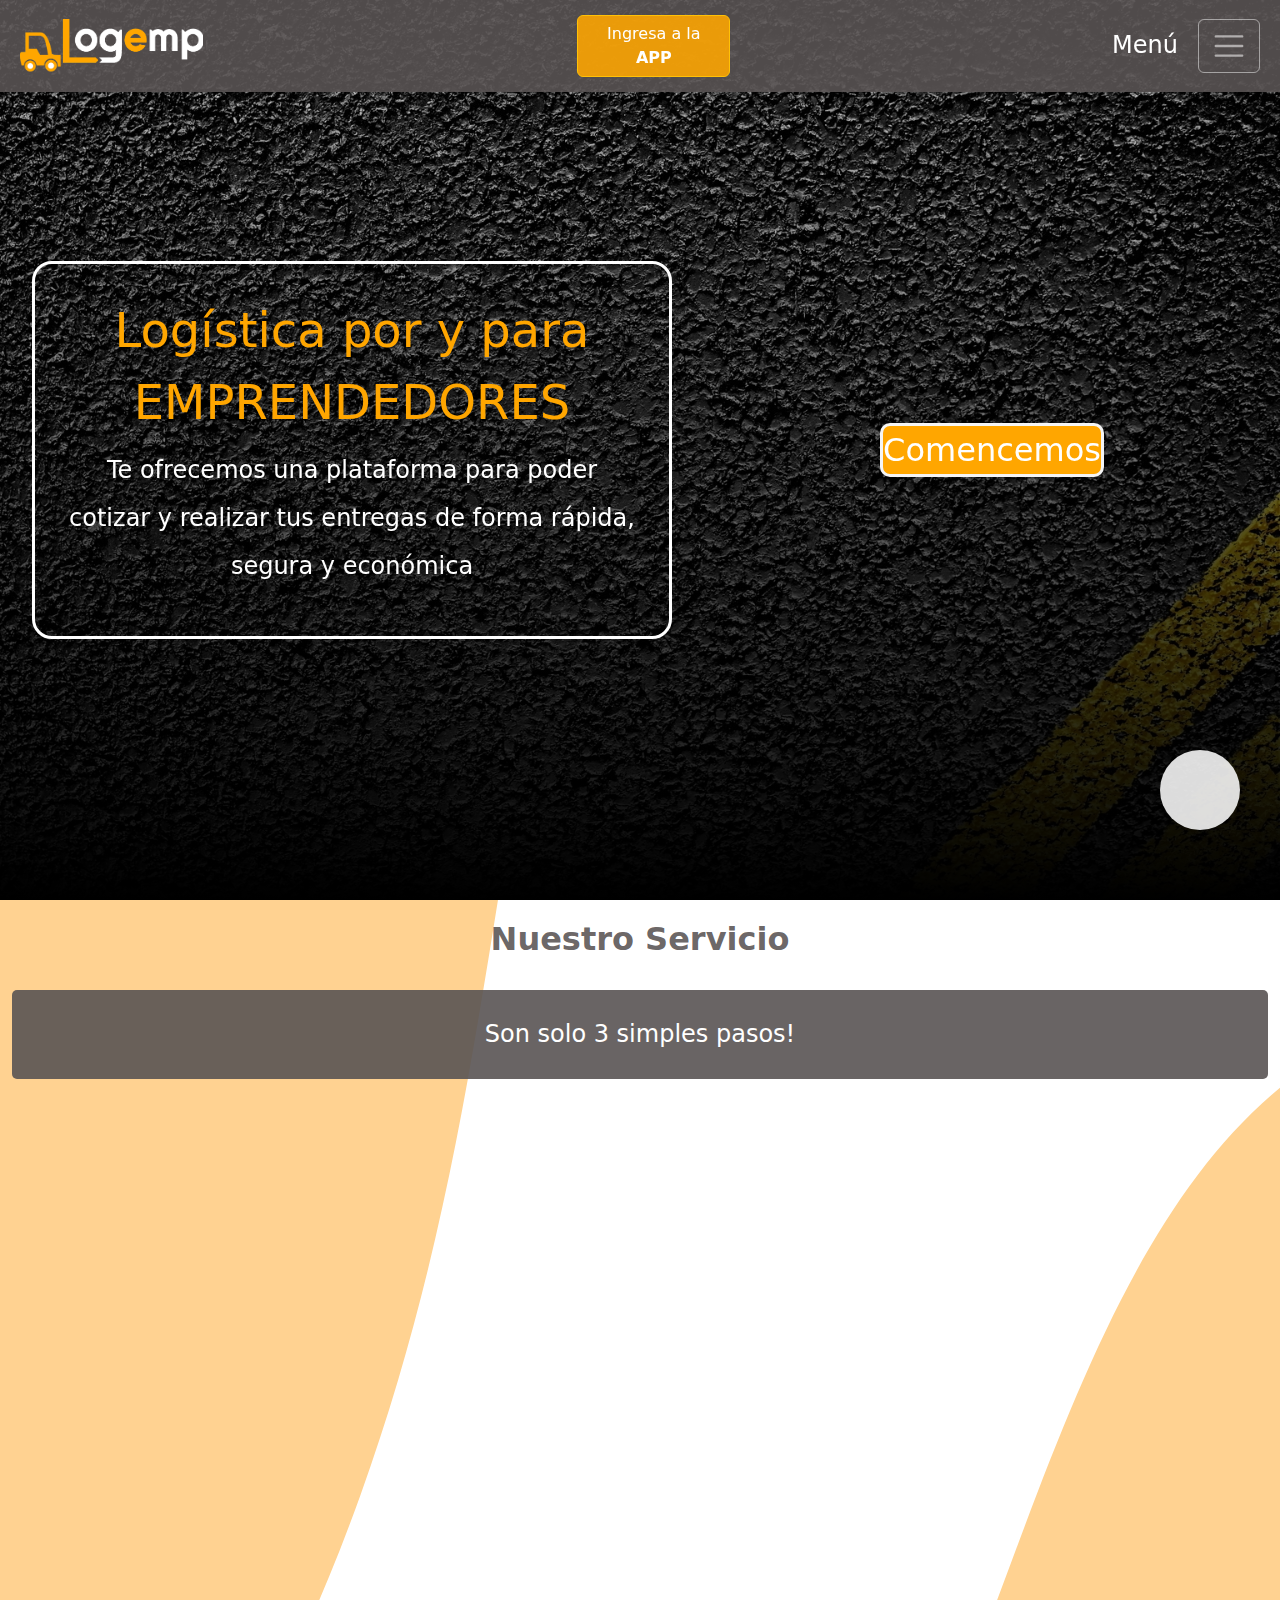
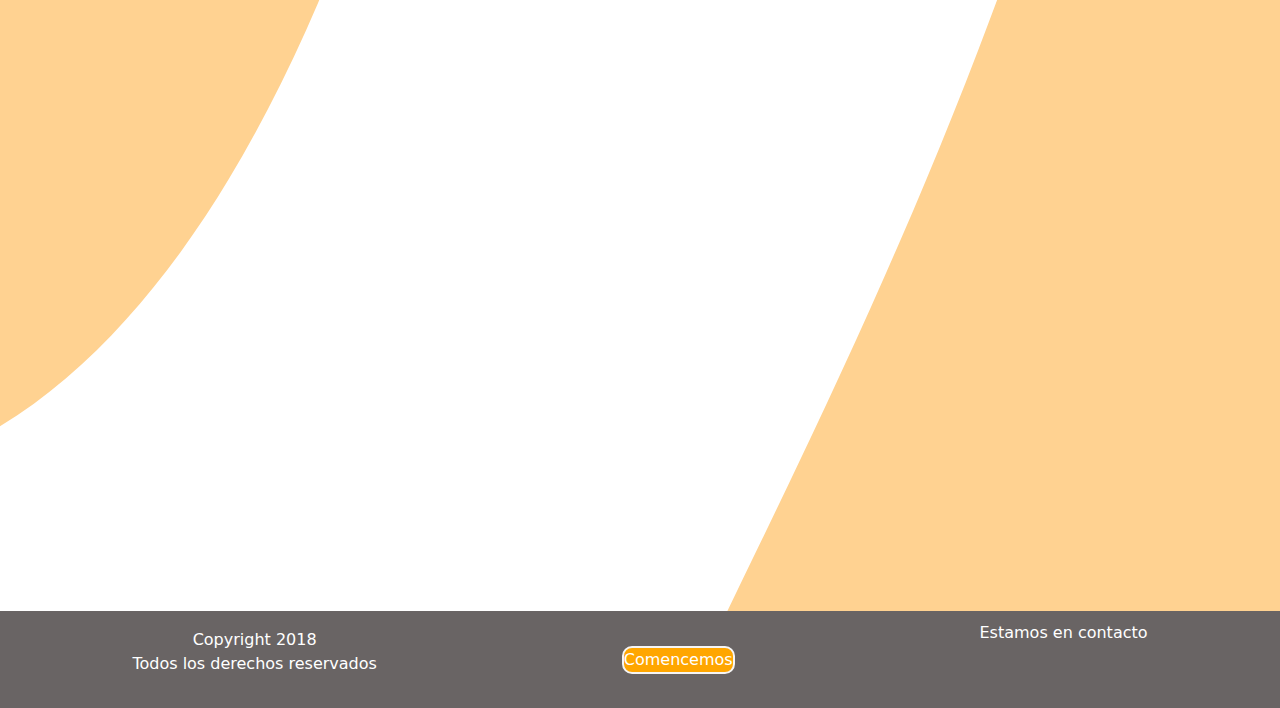
<file: index.html>
<!DOCTYPE html>
<html lang="es">

<head>
  <meta charset="UTF-8">
  <meta http-equiv="X-UA-Compatible" content="IE=edge">
  <meta name="viewport" content="width=device-width, initial-scale=1.0">
  <link rel="shortcut icon" href="./recursos/favicon.ico">
  <link rel="stylesheet" href="https://cdnjs.cloudflare.com/ajax/libs/font-awesome/6.1.1/css/all.min.css"
    integrity="sha512-KfkfwYDsLkIlwQp6LFnl8zNdLGxu9YAA1QvwINks4PhcElQSvqcyVLLD9aMhXd13uQjoXtEKNosOWaZqXgel0g=="
    crossorigin="anonymous" referrerpolicy="no-referrer" />
  <link href="https://unpkg.com/aos@2.3.1/dist/aos.css" rel="stylesheet">
  <link rel="stylesheet" href="./css/bootstrap.css">
  <link rel="stylesheet" href="./css/estilos.css">
  <title>Logemp Inicio</title>
</head>

<body>
  <nav class="navbar navbar-secondary bg-secondary fixed-top">
    <div class=" row col-5 col-sm-4 col-md-3 col-lg-2">
      <a href="./index.html"><img src="./recursos/logonaranja.png" class="img-fluid" data-aos="zoom-in" data-aos-duration="3000" alt="Logo"></a>
    </div>
    <a href="https://app.logemp.com/"><button tipe="button" class="btn btn-warning nav__btn">Ingresa a la
        <strong>APP</strong>
      </button></a>
    <div>
      <span class="nav__textobtn">Menú</span>
      <button class="navbar-toggler" type="button" data-bs-toggle="offcanvas" data-bs-target="#offcanvasDarkNavbar"
        aria-controls="offcanvasDarkNavbar">
        <span class="navbar-toggler-icon "></span>
      </button>
      <div class="offcanvas offcanvas-end text-bg-secondary" tabindex="-1" id="offcanvasDarkNavbar"
        aria-labelledby="offcanvasDarkNavbarLabel">
        <div class="offcanvas-header">
          <h3 class="offcanvas-title" id="offcanvasSecondaryNavbarLabel">Menú</h3>
          <button type="button" class="btn-close btn-close-black" data-bs-dismiss="offcanvas"
            aria-label="Close"></button>
        </div>
        <div class="offcanvas-body">
          <ul class="navbar-nav justify-content-end flex-grow-1 pe-3">
            <li class="nav-item">
              <a class="nav-link active" aria-current="page" href="./index.html">Home</a>
            </li>
            <li class="nav-item">
              <a class="nav-link active" aria-current="page" href="./paginas/quienes_somos.html">Quienes Somos</a>
            </li>
            <li class="nav-item">
              <a class="nav-link active" aria-current="page" href="./paginas/como_funciona.html">Como Funciona</a>
            </li>
            <li class="nav-item">
              <a class="nav-link active" aria-current="page" href="./paginas/preguntas_frecuentes.html">Preguntas
                Frecuentes</a>
            </li>
            <li class="nav-item">
              <a class="nav-link active" aria-current="page" href="./paginas/contacto.html">Contacto</a>
            </li>
          </ul>
        </div>
      </div>
    </div>
    </div>
  </nav>

  <section class="pagina1">
    <div class="pagina1__right" data-aos="zoom-in-right" data-aos-duration="1000">
      <h1 class="pagina1__h1" data-aos="fade-down" data-aos-delay="1000" data-aos-duration="1000" >Logística por y para <span> EMPRENDEDORES</span></h1>
      <p class="pagina1__p " data-aos="zoom-in-up" data-aos-delay="2000">Te ofrecemos una plataforma para poder cotizar y realizar tus entregas de forma rápida,
        segura y económica</p>
    </div>
    <div class="pagina1__btn"><a href="Paginas/contacto.html"><button class="actbtn" data-aos="fade-left" data-aos-delay="2500" data-aos-duration="1500" >Comencemos</button></a></div>
  </section>

  <article class="container-fluid nuestroServicio">
    <h2 class="h2 text-center">Nuestro Servicio</h2>
    <br>
    <h4 class="h4 nuestroServicio__h4">Son solo 3 simples pasos!</h4>

    <div class="row justify-content-around ">

      <div data-aos="flip-up" data-aos-duration="1500" class="card card bg-secondary" style="width: 25rem;">
        <img src="recursos/registro.jpg" class="card-img-top img-thumbnail" alt="paso uno">
        <div class="card-body">
          <h5 class="card-title">Te Registrás</h5>
          <p class="card-text">Con tus datos de das de <span>alta como cliente</span> en nuestra plataforma, la cual te
            dará la posibilidad de <span>cargar y hacer un seguimiento</span> de cada una de tus entregas.</p>
          <a href="#" class="btn btn-primary">Solicitar Usuario</a>
        </div>
      </div>
      <div data-aos="flip-up" data-aos-duration="2000" class="card card bg-secondary" style="width: 25rem;">
        <img src="recursos/carga.jpg" class="card-img-top img-thumbnail" alt="paso dos">
        <div class="card-body">
          <h5 class="card-title">Cargás las entregas</h5>
          <p class="card-text">Solo necesitamos los <span>datos de contacto de tu cliente y las características de la
              carga.</span><br>El cotizador online te permitirá <span>cotizar y cobrar los envíos.</span></p>
          <a href="#" class="btn btn-primary">Ver tutorial</a>
        </div>
      </div>
      <div data-aos="flip-up" data-aos-duration="2500" class="card card bg-secondary " style="width: 25rem;">
        <img src="recursos/descanso.jpg" class="card-img-top img-thumbnail" alt="paso tres">
        <div class="card-body">
          <h5 h5 class="card-title">Te olvidás</h5>
          <p class="card-text">Con el pedido cargado, <span>nosotros nos comunicamos con el cliente</span> y coordinamos
            el retiro y la <entrega class="br"> La plataforma te permite visualizar el estado de cada entrega en
              <span>tiempo real.</span></entrega>
          </p>
          <a href="#" class="btn btn-primary">Ver tutorial</a>
        </div>
      </div>
    </div>
    </div>
  </article>

  <footer class="footer">
    <p class="footer__textos">Copyright 2018 <br> Todos los derechos reservados</p>
    <a class="footer__btn" href="Paginas/contacto.html"><button>Comencemos</button></a>
    <div>
      <p class="footer__textos">Estamos en contacto</p>
      <a class="logos" href="https://www.instagram.com/logemp2.0/"><i class="fa-brands fa-instagram"></i></a>
      <a class="logos" href="https://api.whatsapp.com/send?phone=+5491166173189"><i
          class="fa-brands fa-whatsapp"></i></a>
    </div>
  </footer>

  <span class="logoWTPflotante "><i class="fa-brands fa-whatsapp"></i></span>

  <script src="js/bootstrap.js"></script>

  <script src="https://unpkg.com/aos@2.3.1/dist/aos.js"></script>
  <script>
    AOS.init();
  </script>

</body>

</html>
</file>
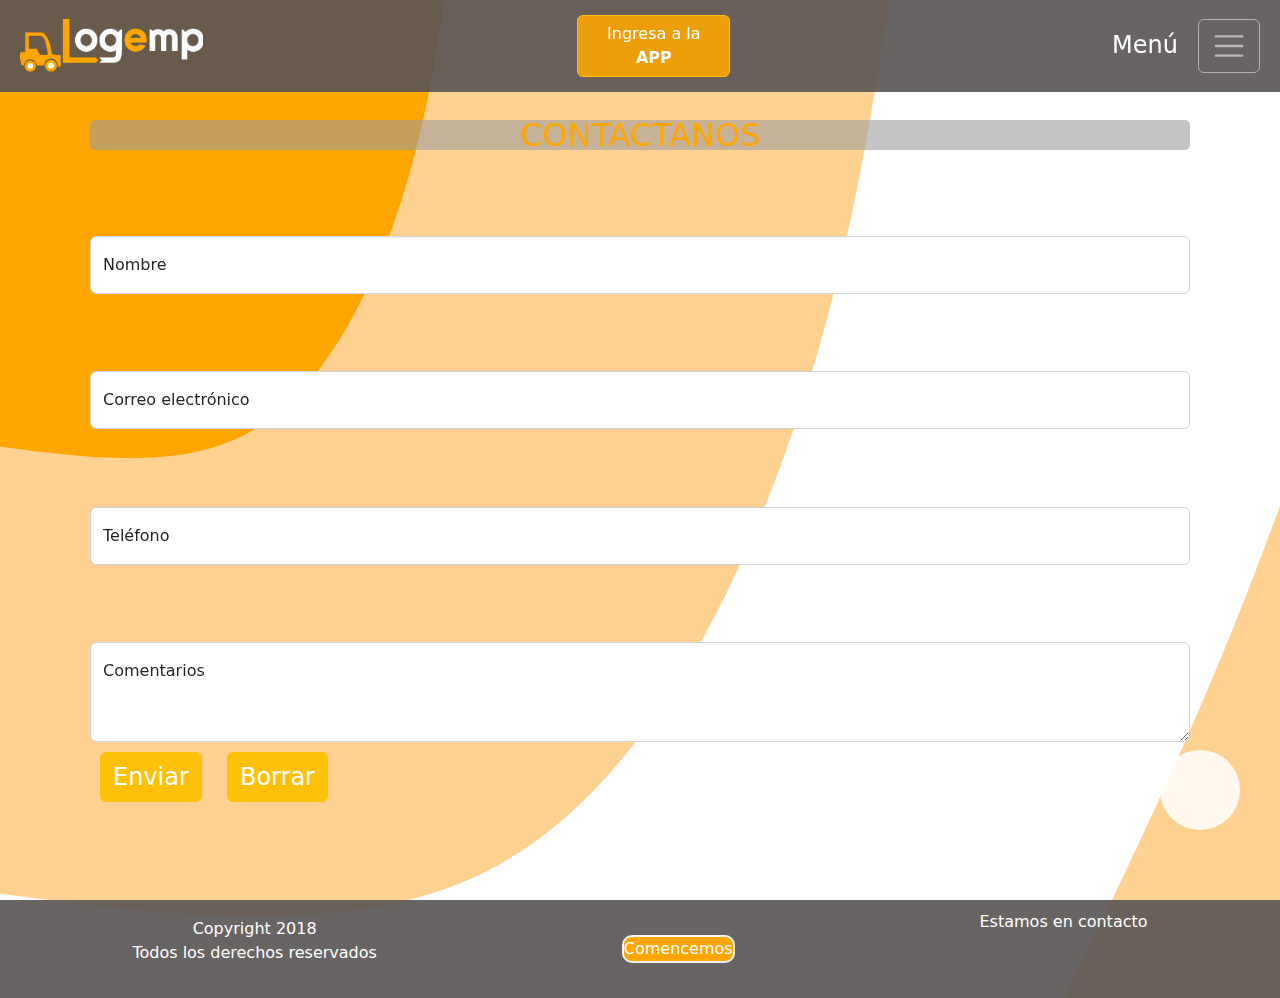
<file: paginas/contacto.html>
<!DOCTYPE html>
<html lang="es">

<head>
    <meta charset="UTF-8">
    <meta http-equiv="X-UA-Compatible" content="IE=edge">
    <meta name="viewport" content="width=device-width, initial-scale=1.0">
    <link rel="shortcut icon" href="../recursos/favicon.ico">
    <link rel="stylesheet" href="https://cdnjs.cloudflare.com/ajax/libs/font-awesome/6.1.1/css/all.min.css"
        integrity="sha512-KfkfwYDsLkIlwQp6LFnl8zNdLGxu9YAA1QvwINks4PhcElQSvqcyVLLD9aMhXd13uQjoXtEKNosOWaZqXgel0g=="
        crossorigin="anonymous" referrerpolicy="no-referrer" />
    <link href="https://unpkg.com/aos@2.3.1/dist/aos.css" rel="stylesheet">
    <link rel="stylesheet" href="../css/bootstrap.css">
    <link rel="stylesheet" href="../css/estilos.css">
    <title>Contacto</title>
</head>

<body>
    <nav class="navbar navbar-secondary bg-secondary fixed-top">
        <div class=" row col-5 col-sm-4 col-md-3 col-lg-2">
            <a href="../index.html"><img src="../recursos/logonaranja.png" class="img-fluid" data-aos="zoom-in"
                data-aos-duration="3000" lt="Logo"></a>
        </div>
        <a href="https://app.logemp.com/"><button tipe="button" class="btn btn-warning nav__btn">Ingresa a la
                <strong>APP</strong>
            </button></a>
        <div>
            <span class="nav__textobtn">Menú</span>
            <button class="navbar-toggler" type="button" data-bs-toggle="offcanvas"
                data-bs-target="#offcanvasDarkNavbar" aria-controls="offcanvasDarkNavbar">
                <span class="navbar-toggler-icon "></span>
            </button>
            <div class="offcanvas offcanvas-end text-bg-secondary" tabindex="-1" id="offcanvasDarkNavbar"
                aria-labelledby="offcanvasDarkNavbarLabel">
                <div class="offcanvas-header">
                    <h3 class="offcanvas-title" id="offcanvasSecondaryNavbarLabel">Menú</h3>
                    <button type="button" class="btn-close btn-close-black" data-bs-dismiss="offcanvas"
                        aria-label="Close"></button>
                </div>
                <div class="offcanvas-body">
                    <ul class="navbar-nav justify-content-end flex-grow-1 pe-3">
                        <li class="nav-item">
                            <a class="nav-link active" aria-current="page" href="../index.html">Home</a>
                        </li>
                        <li class="nav-item">
                            <a class="nav-link active" aria-current="page" href="../paginas/quienes_somos.html">Quienes
                                Somos</a>
                        </li>
                        <li class="nav-item">
                            <a class="nav-link active" aria-current="page" href="../paginas/como_funciona.html">Como
                                Funciona</a>
                        </li>
                        <li class="nav-item">
                            <a class="nav-link active" aria-current="page"
                                href="../paginas/preguntas_frecuentes.html">Preguntas
                                Frecuentes</a>
                        </li>
                        <li class="nav-item">
                            <a class="nav-link active" aria-current="page" href="../paginas/contacto.html">Contacto</a>
                        </li>
                    </ul>
                </div>
            </div>
        </div>
        </div>
    </nav>

    <div class="contacto">

        <div class="container contacto__formularioContacto">

            <h2 data-aos="fade-down" class="contacto__formularioContacto__titulo">CONTACTANOS</h2>

            <div data-aos="fade-up" data-aos-delay="200" data-aos-duration="600" class="form-floating">
                <input type="text" class="form-control" id="floatingInput" placeholder="Nombre">
                <label for="floatingInput">Nombre</label>
            </div>
            <div data-aos="fade-down" data-aos-delay="800" data-aos-duration="600" class="form-floating">
                <input type="email" class="form-control" id="floatingInput" placeholder="name@example.com">
                <label for="floatingInput">Correo electrónico</label>
            </div>
            <div data-aos="fade-up" data-aos-delay="1400" data-aos-duration="600" class="form-floating">
                <input type="tel" class="form-control" id="floatingInput" placeholder="1131133333">
                <label for="floatingInput">Teléfono</label>
            </div>
            <div data-aos="fade-down" data-aos-delay="2000" data-aos-duration="600" class="form-floating">
                <textarea class="form-control" placeholder="Leave a comment here" id="floatingTextarea2"
                    style="height: 100px"></textarea>
                <label for="floatingTextarea2">Comentarios</label>
                <div>
                    <button data-aos="fade-up" data-aos-delay="2600" data-aos-duration="600" type="submit" class="btn btn-warning contacto__formularioContacto__btn">Enviar</button>
                    <button data-aos="fade-down" data-aos-delay="3000" data-aos-duration="600"type="reset" class="btn btn-warning contacto__formularioContacto__btn">Borrar</button>
                </div>
            </div>



        </div>

        <span class="logoWTPflotante" data-aos="fade-left" data-aos-delay="2500" data-aos-duration="1500"><i class="fa-brands fa-whatsapp"></i></span>

        <footer class="footer">
            <p class="footer__textos">Copyright 2018 <br> Todos los derechos reservados</p>
            <a class="footer__btn" href="Paginas/contacto.html"><button>Comencemos</button></a>
            <div>
                <p class="footer__textos">Estamos en contacto</p>
                <a class="logos" href="https://www.instagram.com/logemp2.0/"><i class="fa-brands fa-instagram"></i></a>
                <a class="logos" href="https://api.whatsapp.com/send?phone=+5491166173189"><i
                        class="fa-brands fa-whatsapp"></i></a>
            </div>
        </footer>

        <script src="../js/bootstrap.js"></script>

        <script src="https://unpkg.com/aos@2.3.1/dist/aos.js"></script>
        <script>
            AOS.init();
        </script>

</body>

</html>
</file>
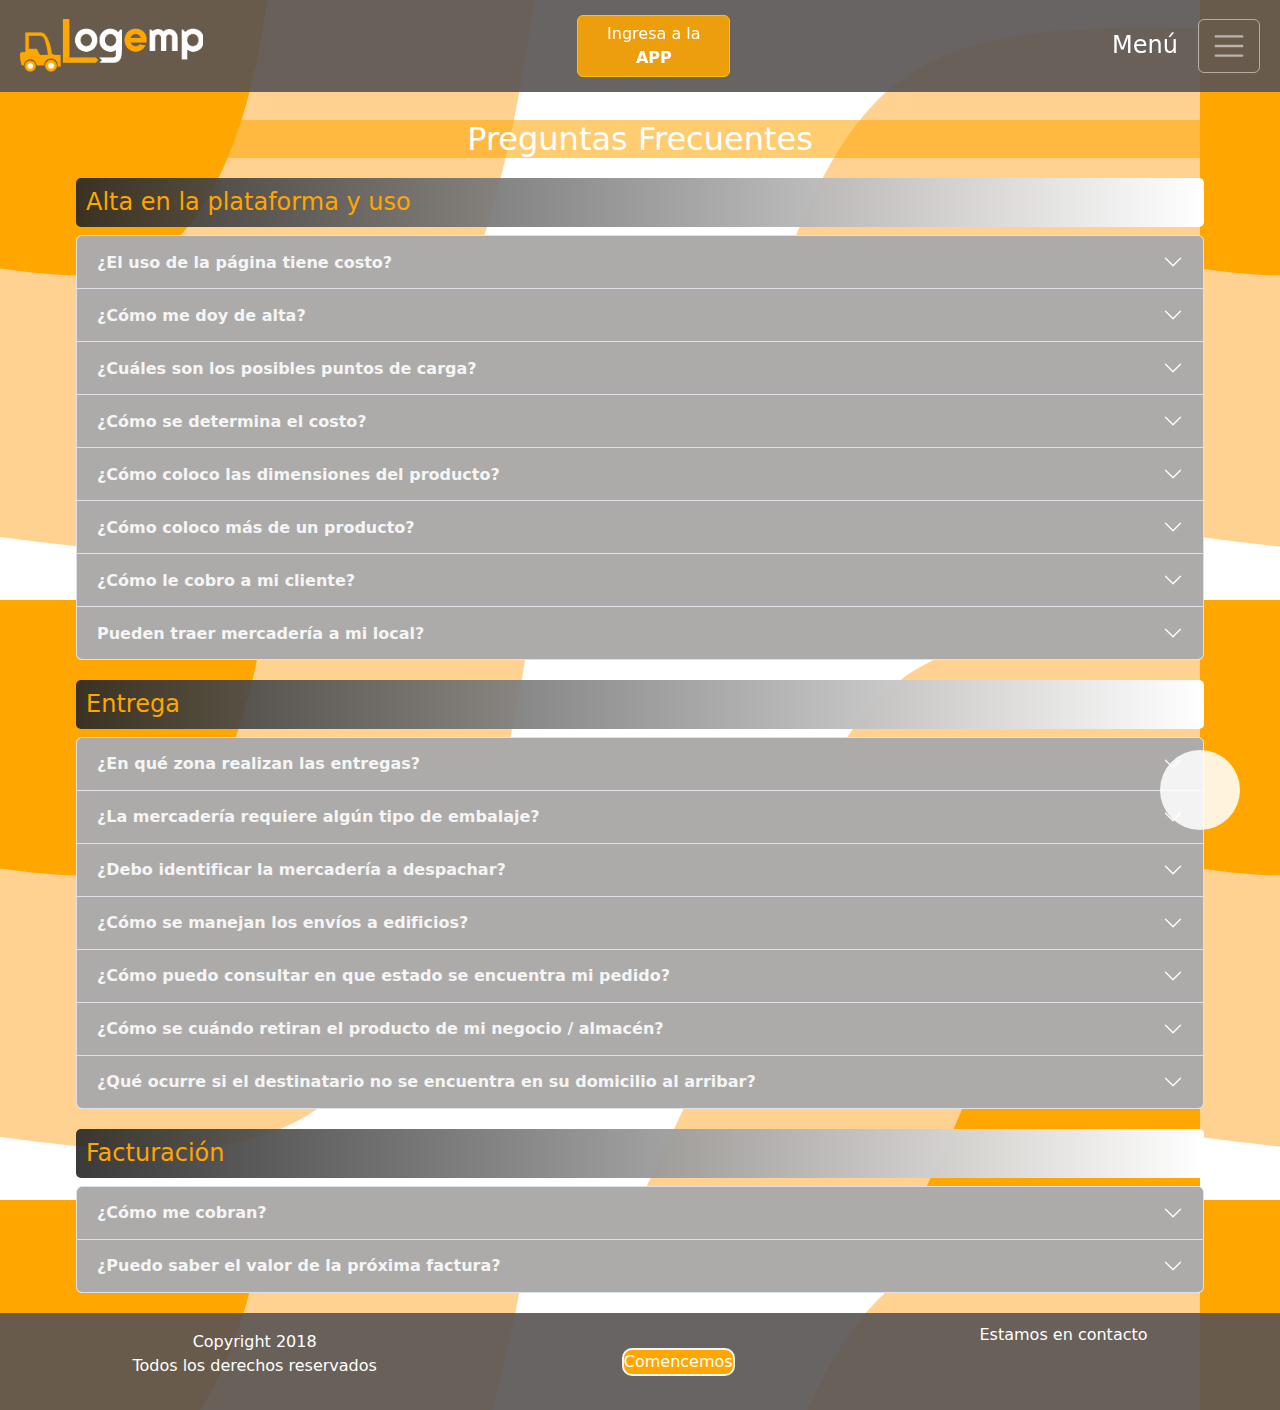
<file: paginas/preguntas_frecuentes.html>
<!DOCTYPE html>
<html lang="es">

<head>
    <meta charset="UTF-8">
    <meta http-equiv="X-UA-Compatible" content="IE=edge">
    <meta name="viewport" content="width=device-width, initial-scale=1.0">
    <link rel="shortcut icon" href="../Recursos/favicon.ico">
    <link rel="stylesheet" href="https://cdnjs.cloudflare.com/ajax/libs/font-awesome/6.1.1/css/all.min.css"
        integrity="sha512-KfkfwYDsLkIlwQp6LFnl8zNdLGxu9YAA1QvwINks4PhcElQSvqcyVLLD9aMhXd13uQjoXtEKNosOWaZqXgel0g=="
        crossorigin="anonymous" referrerpolicy="no-referrer" />
        <link href="https://unpkg.com/aos@2.3.1/dist/aos.css" rel="stylesheet">
    <link rel="stylesheet" href="../css/bootstrap.css">
    <link rel="stylesheet" href="../css/estilos.css">
    <title>Preguntas Frecuentes</title>
</head>

<body class="preguntasFrecuentes__body">
    <nav class="navbar navbar-secondary bg-secondary fixed-top">
        <div class=" row col-5 col-sm-4 col-md-3 col-lg-2">
            <a href="../index.html"><img src="../recursos/logonaranja.png" class="img-fluid" data-aos="zoom-in"
                data-aos-duration="3000"alt="Logo"></a>
        </div>
        <a href="https://app.logemp.com/"><button tipe="button" class="btn btn-warning nav__btn">Ingresa a la
                <strong>APP</strong>
            </button></a>
        <div>
            <span class="nav__textobtn">Menú</span>
            <button class="navbar-toggler" type="button" data-bs-toggle="offcanvas"
                data-bs-target="#offcanvasDarkNavbar" aria-controls="offcanvasDarkNavbar">
                <span class="navbar-toggler-icon "></span>
            </button>
            <div class="offcanvas offcanvas-end text-bg-secondary" tabindex="-1" id="offcanvasDarkNavbar"
                aria-labelledby="offcanvasDarkNavbarLabel">
                <div class="offcanvas-header">
                    <h3 class="offcanvas-title" id="offcanvasSecondaryNavbarLabel">Menú</h3>
                    <button type="button" class="btn-close btn-close-black" data-bs-dismiss="offcanvas"
                        aria-label="Close"></button>
                </div>
                <div class="offcanvas-body">
                    <ul class="navbar-nav justify-content-end flex-grow-1 pe-3">
                        <li class="nav-item">
                            <a class="nav-link active" aria-current="page" href="../index.html">Home</a>
                        </li>
                        <li class="nav-item">
                            <a class="nav-link active" aria-current="page" href="../paginas/quienes_somos.html">Quienes
                                Somos</a>
                        </li>
                        <li class="nav-item">
                            <a class="nav-link active" aria-current="page" href="../paginas/como_funciona.html">Como
                                Funciona</a>
                        </li>
                        <li class="nav-item">
                            <a class="nav-link active" aria-current="page"
                                href="../paginas/preguntas_frecuentes.html">Preguntas
                                Frecuentes</a>
                        </li>
                        <li class="nav-item">
                            <a class="nav-link active" aria-current="page" href="../paginas/contacto.html">Contacto</a>
                        </li>
                    </ul>
                </div>
            </div>
        </div>
        </div>
    </nav>

    <article class="container-fluid preguntasFrecuentes">

        <h2 class="preguntasFrecuentes__titulo">Preguntas Frecuentes</h2>

        <h4>Alta en la plataforma y uso</h4>
        <div class="accordion" id="accordionExample">
            <div class="accordion-item">
                <h2 class="accordion-header" id="headingOne">
                    <button class="accordion-button collapsed" type="button" data-bs-toggle="collapse"
                        data-bs-target="#collapseOne" aria-expanded="true" aria-controls="collapseOne">
                        ¿El uso de la página tiene costo?
                    </button>
                </h2>
                <div id="collapseOne" class="accordion-collapse collapse" aria-labelledby="headingOne"
                    data-bs-parent="#accordionExample">
                    <div class="accordion-body">
                        El uso de la página no tiene costo, lo único que vamos a cobrarte son los envíos que realices, y
                        cuyo
                        costo podés consultar permanentemente en tu perfil.
                    </div>
                </div>
            </div>
            <div class="accordion-item">
                <h2 class="accordion-header" id="headingTwo">
                    <button class="accordion-button collapsed" type="button" data-bs-toggle="collapse"
                        data-bs-target="#collapseTwo" aria-expanded="false" aria-controls="collapseTwo">
                        ¿Cómo me doy de alta?
                    </button>
                </h2>
                <div id="collapseTwo" class="accordion-collapse collapse" aria-labelledby="headingTwo"
                    data-bs-parent="#accordionExample">
                    <div class="accordion-body">
                        Para darte de alta contactanos, te vamos a enviar un formulario para completar el cual
                        envías vía mail y te damos de alta en el día.
                    </div>
                </div>
            </div>
            <div class="accordion-item">
                <h2 class="accordion-header" id="headingThree">
                    <button class="accordion-button collapsed" type="button" data-bs-toggle="collapse"
                        data-bs-target="#collapseThree" aria-expanded="false" aria-controls="collapseThree">
                        ¿Cuáles son los posibles puntos de carga?
                    </button>
                </h2>
                <div id="collapseThree" class="accordion-collapse collapse" aria-labelledby="headingThree"
                    data-bs-parent="#accordionExample">
                    <div class="accordion-body">
                        Los puntos de carga son ilimitados, nos enviás los datos, los cargamos y listo!
                    </div>
                </div>
            </div>
            <div class="accordion-item">
                <h2 class="accordion-header" id="headingFour">
                    <button class="accordion-button collapsed" type="button" data-bs-toggle="collapse"
                        data-bs-target="#collapseFour" aria-expanded="false" aria-controls="collapseFour">
                        ¿Cómo se determina el costo?
                    </button>
                </h2>
                <div id="collapseFour" class="accordion-collapse collapse" aria-labelledby="headingFour"
                    data-bs-parent="#accordionExample">
                    <div class="accordion-body">
                        El costo del envío surge de la combinación de volumen y kilómetros recorridos, a eso pueden
                        sumarse adicionales como la entrega en edificio por escalera.
                    </div>
                </div>
            </div>
            <div class="accordion-item">
                <h2 class="accordion-header" id="headingFive">
                    <button class="accordion-button collapsed" type="button" data-bs-toggle="collapse"
                        data-bs-target="#collapseFive" aria-expanded="false" aria-controls="collapseFive">
                        ¿Cómo coloco las dimensiones del producto?
                    </button>
                </h2>
                <div id="collapseFive" class="accordion-collapse collapse" aria-labelledby="headingFive"
                    data-bs-parent="#accordionExample">
                    <div class="accordion-body">
                        Este es un punto importante ya que las unidades destinadas al retiro se determinan por las
                        dimensiones de la carga y queremos evitar enviar vehículos con capacidad insuficiente, por ello
                        siempre se
                        deben tomar las dimensiones máximas del bulto, si por ejemplo tenés que transportar una silla,
                        la
                        altura estará determinada por el respaldo, si las sillas a trasladar son más de una, por ejemplo
                        seis,
                        y pensás armar bultos de dos sillas cada uno, podés ingresar tres unidades con las dimensiones
                        del bulto
                        conformado por dos sillas.
                    </div>
                </div>
            </div>
            <div class="accordion-item">
                <h2 class="accordion-header" id="headingSix">
                    <button class="accordion-button collapsed" type="button" data-bs-toggle="collapse"
                        data-bs-target="#collapseSix" aria-expanded="false" aria-controls="collapseSix">
                        ¿Cómo coloco más de un producto?
                    </button>
                </h2>
                <div id="collapseSix" class="accordion-collapse collapse" aria-labelledby="headingSix"
                    data-bs-parent="#accordionExample">
                    <div class="accordion-body">
                        El cotizador te permite colocar la cantidad de productos que necesitas y calcula el costo en
                        función del volumen total.
                    </div>
                </div>
            </div>
            <div class="accordion-item">
                <h2 class="accordion-header" id="headingSeven">
                    <button class="accordion-button collapsed" type="button" data-bs-toggle="collapse"
                        data-bs-target="#collapseSeven" aria-expanded="false" aria-controls="collapseSeven">
                        ¿Cómo le cobro a mi cliente?
                    </button>
                </h2>
                <div id="collapseSeven" class="accordion-collapse collapse" aria-labelledby="headingSeven"
                    data-bs-parent="#accordionExample">
                    <div class="accordion-body">
                        Tenés dos posibilidades de cobro: 1. Lo cobrás vos: Lo sumás al costo del producto y lo cobrás
                        en el momento. 2. Lo cobramos nosotros: al dar de alta una entrega nos aclararás que el cobro es
                        a
                        cargo nuestro y listo, cuando nos contactamos con el cliente le generamos el pago en Mercado
                        Pago y
                        cuando el cliente lo cancela, coordinamos la entrega.
                    </div>
                </div>
            </div>
            <div class="accordion-item">
                <h2 class="accordion-header" id="headingEight">
                    <button class="accordion-button collapsed" type="button" data-bs-toggle="collapse"
                        data-bs-target="#collapseEight" aria-expanded="false" aria-controls="collapseEight">
                        Pueden traer mercadería a mi local?
                    </button>
                </h2>
                <div id="collapseEight" class="accordion-collapse collapse" aria-labelledby="headingEight"
                    data-bs-parent="#accordionExample">
                    <div class="accordion-body">
                        Por supuesto, solo tenés que colocar como origen el código postal del lugar de retiro y como
                        destino tu local, además tenés la posibilidad de agregar información adicional para que podamos
                        coordinarlo.
                    </div>
                </div>
            </div>
        </div>

        <h4>Entrega</h4>
        <div class="accordion" id="accordionExample">
            <div class="accordion-item">
                <h2 class="accordion-header" id="headingTen">
                    <button class="accordion-button collapsed" type="button" data-bs-toggle="collapse"
                        data-bs-target="#collapseTen" aria-expanded="true" aria-controls="collapseTen">
                        ¿En qué zona realizan las entregas?
                    </button>
                </h2>
                <div id="collapseTen" class="accordion-collapse collapse" aria-labelledby="headingTen"
                    data-bs-parent="#accordionExample">
                    <div class="accordion-body">
                        Por el momento las entregas solo se realizan en CABA y GBA. Si tenés que enviar mercadería al
                        interior del país podés indicar el código postal del expreso y lo llevamos, es importante
                        aclarar que
                        para estas entregas todos los bultos deben ir correctamente embalados e identificados para
                        facilitar el
                        control del personal de recepción del expreso.
                    </div>
                </div>
            </div>
            <div class="accordion-item">
                <h2 class="accordion-header" id="headingEleven">
                    <button class="accordion-button collapsed" type="button" data-bs-toggle="collapse"
                        data-bs-target="#collapseEleven" aria-expanded="false" aria-controls="collapseEleven">
                        ¿La mercadería requiere algún tipo de embalaje?
                    </button>
                </h2>
                <div id="collapseEleven" class="accordion-collapse collapse" aria-labelledby="headingEleven"
                    data-bs-parent="#accordionExample">
                    <div class="accordion-body">
                        El embalaje depende del tipo de producto, si son objetos duros no requieren embalaje adicional,
                        en cuanto a sillones, sillas u otros productos con tela se deben embalar para evitar su
                        deterioro durante el traslado y entrega.
                    </div>
                </div>
            </div>
            <div class="accordion-item">
                <h2 class="accordion-header" id="headingtwelve">
                    <button class="accordion-button collapsed" type="button" data-bs-toggle="collapse"
                        data-bs-target="#collapsetwelve" aria-expanded="false" aria-controls="collapsetwelve">
                        ¿Debo identificar la mercadería a despachar?
                    </button>
                </h2>
                <div id="collapsetwelve" class="accordion-collapse collapse" aria-labelledby="headingtwelve"
                    data-bs-parent="#accordionExample">
                    <div class="accordion-body">
                        La mercadería debe ir identificada con el número de entrega que te damos y la aclaración de
                        número de bultos / bultos totales
                    </div>
                </div>
            </div>
            <div class="accordion-item">
                <h2 class="accordion-header" id="heading13">
                    <button class="accordion-button collapsed" type="button" data-bs-toggle="collapse"
                        data-bs-target="#collapse13" aria-expanded="false" aria-controls="collapse13">
                        ¿Cómo se manejan los envíos a edificios?
                    </button>
                </h2>
                <div id="collapse13" class="accordion-collapse collapse" aria-labelledby="heading13"
                    data-bs-parent="#accordionExample">
                    <div class="accordion-body">
                        Para los envíos a edificios se envía un acompañante de manera de dejar el producto dentro del
                        domicilio, en caso de que este no quepa en el ascensor, se puede subir hasta tres pisos por
                        escalera con un costo adicional. Cabe aclarar que la responsabilidad de que el producto ingrese
                        en el ascensor es del cliente y si al llegar al domicilio no entra en el ascensor, el producto
                        se dejará en planta baja en el lugar que el cliente disponga.
                    </div>
                </div>
            </div>
            <div class="accordion-item">
                <h2 class="accordion-header" id="heading14">
                    <button class="accordion-button collapsed" type="button" data-bs-toggle="collapse"
                        data-bs-target="#collapse14" aria-expanded="false" aria-controls="collapse14">
                        ¿Cómo puedo consultar en que estado se encuentra mi pedido?
                    </button>
                </h2>
                <div id="collapse14" class="accordion-collapse collapse" aria-labelledby="heading14"
                    data-bs-parent="#accordionExample">
                    <div class="accordion-body">
                        Desde tu perfil podés consultar el estado de tu pedido en todo momento, además tenés filtros
                        para poder
                        ver todos los pedidos que, por ejemplo, están coordinados para retiro.
                    </div>
                </div>
            </div>
            <div class="accordion-item">
                <h2 class="accordion-header" id="heading15">
                    <button class="accordion-button collapsed" type="button" data-bs-toggle="collapse"
                        data-bs-target="#collapse15" aria-expanded="false" aria-controls="collapse15">
                        ¿Cómo se cuándo retiran el producto de mi negocio / almacén?
                    </button>
                </h2>
                <div id="collapse15" class="accordion-collapse collapse" aria-labelledby="heading15"
                    data-bs-parent="#accordionExample">
                    <div class="accordion-body">
                        Ni bien coordinamos la entrega con el cliente te informamos vía mail la fecha de retiro, esta
                        fecha debes confirmarla para que la pongamos en el ruteo del día.
                    </div>
                </div>
            </div>
            <div class="accordion-item">
                <h2 class="accordion-header" id="heading16">
                    <button class="accordion-button collapsed" type="button" data-bs-toggle="collapse"
                        data-bs-target="#collapse16" aria-expanded="false" aria-controls="collapse16">
                        ¿Qué ocurre si el destinatario no se encuentra en su domicilio al arribar?
                    </button>
                </h2>
                <div id="collapse16" class="accordion-collapse collapse" aria-labelledby="heading16"
                    data-bs-parent="#accordionExample">
                    <div class="accordion-body">
                        El mismo día de la entrega se realiza un contacto con el cliente para confirmar que pueda
                        recibirlo, si aún así no se efectiviza la entrega se coordina una segunda fecha, si esta también
                        es fallida, el cliente deberá abonar el flete
                    </div>
                </div>
            </div>
        </div>

        <h4>Facturación</h4>
        <div class="accordion" id="accordionExample">
            <div class="accordion-item">
                <h2 class="accordion-header" id="heading17">
                    <button class="accordion-button collapsed" type="button" data-bs-toggle="collapse"
                        data-bs-target="#collapse17" aria-expanded="true" aria-controls="collapse17">
                        ¿Cómo me cobran?
                    </button>
                </h2>
                <div id="collapse17" class="accordion-collapse collapse" aria-labelledby="heading17"
                    data-bs-parent="#accordionExample">
                    <div class="accordion-body">
                        La facturación se realiza quincenalmente, con condición de pago 7 días fecha de factura, esta
                        puede cancelarse de en efectivo, cheque, transferencia o Mercado Pago.
                    </div>
                </div>
            </div>
            <div class="accordion-item">
                <h2 class="accordion-header" id="heading18">
                    <button class="accordion-button collapsed" type="button" data-bs-toggle="collapse"
                        data-bs-target="#collapse18" aria-expanded="false" aria-controls="collapse18">
                        ¿Puedo saber el valor de la próxima factura?
                    </button>
                </h2>
                <div id="collapse18" class="accordion-collapse collapse" aria-labelledby="heading18"
                    data-bs-parent="#accordionExample">
                    <div class="accordion-body">
                        Desde tu perfil podés saber cual será el monto de la próxima factura en todo momento, solo tenés
                        que filtrar las entregas pendientes de facturación.
                    </div>
                </div>
            </div>
        </div>

    </article>

    <span data-aos="fade-left" data-aos-delay="2500" data-aos-duration="1500" class="logoWTPflotante"><i class="fa-brands fa-whatsapp"></i></span>

    <footer class="footer">
        <p class="footer__textos">Copyright 2018 <br> Todos los derechos reservados</p>
        <a class="footer__btn" href="Paginas/contacto.html"><button>Comencemos</button></a>
        <div>
            <p class="footer__textos">Estamos en contacto</p>
            <a class="logos" href="https://www.instagram.com/logemp2.0/"><i class="fa-brands fa-instagram"></i></a>
            <a class="logos" href="https://api.whatsapp.com/send?phone=+5491166173189"><i
                    class="fa-brands fa-whatsapp"></i></a>
        </div>
    </footer>

    <script src="../js/bootstrap.js"></script>

    <script src="https://unpkg.com/aos@2.3.1/dist/aos.js"></script>
    <script>
        AOS.init();
    </script>

</body>

</html>
</file>
<file: css/estilos.css>
@import url('https://fonts.googleapis.com/css2?family=Kanit:ital,wght@0,100;0,200;0,400;1,500&display=swap');
/* font-family: 'Kanit', sans-serif; */

*{
    padding: 0;
    margin:0;
    box-sizing: border-box;
}


@media only screen and (min-width: 0px) {

    .navbar {
        background-color: rgba(89, 83, 83, 0.90) !important;
        --bs-navbar-toggler-border-color: rgba(255, 255, 255, 0.491);
        --bs-navbar-toggler-font-size: 1rem;
        --bs-navbar-toggler-padding-y: 0.5rem;
        --bs-navbar-toggler-focus-width: 0rem;
        --bs-navbar-toggler-icon-bg: url("data:image/svg+xml,%3csvg xmlns='http://www.w3.org/2000/svg' viewBox='0 0 30 30'%3e%3cpath stroke='rgba%28255, 255, 255, 0.55%29' stroke-linecap='round' stroke-miterlimit='10' stroke-width='2' d='M4 7h22M4 15h22M4 23h22'/%3e%3c/svg%3e");
        padding: 10px 20px;
        justify-content: space-between;
    }

    .nav__btn {
        width: 90%;
        font-size: x-small;
        color: white;
        background-color: #ffa600e1;
        margin: 5px;
    }

    .nav__textobtn {
        display: none;
    }

    .nav-link {
        color: #ffa600 !important;
        font-size: large;
    }

    .pagina1 {
        width: 100%;
        height: 100vh;
        background-size: cover;
        background-position: right;
        color: #fff;
        background-image: linear-gradient(to bottom, rgba(0, 0, 0, 0.1), rgba(0, 0, 0, 1)), url(../recursos/imagenfondo.jpg);
        display: flex;
        flex-direction: row;
        align-items: center;
        justify-content: space-around;
        flex-wrap: wrap;
    }

}

.pagina1__right {
    display: flex;
    flex-direction: column;
    align-items: center;
    width: 90%;
    padding: 30px;
    margin-top: 100px;
    border: solid;
    border-radius: 20px;
}

.pagina1__h1 {
    line-height: 1.5em;
    text-align: center;
    color: #ffa600;
}

.pagina1__p {
    line-height: 2em;
    text-align: center;
}

.pagina1__btn {
    display: flex;
    align-items: center;
    justify-content: center;
    min-height: 40vh;
}

.actbtn {
    border-radius: 10px;
    border: solid 3px whitesmoke;
    background-color: #ffa600;
    color: #ffffff;
    cursor: pointer;
    font-size: 1.5em;
}

.nuestroServicio {
    min-height: 90vh;
    background-image: url(../recursos/fondoNuestroServicio.svg);
    background-position: center;
    background-size: cover;
}

.nuestroServicio h2 {
    padding-top: 20px;
    font-weight: bolder;
    color: rgba(89, 83, 83, 0.90);
}

.nuestroServicio h4 {
    padding: 30px;
    background-color: rgba(89, 83, 83, 0.90);
    text-align: center;
    color: #fff;
    border-radius: 5px;
}

.card {
    margin: 20px;
    text-align: center;
    color: #ffffff;
    background-color: rgba(89, 83, 83, 0.90) !important;
}

.nuestroServicio .card img {
    margin-top: 10px;
    filter: grayscale(1);
}

.card p span {
    color: #ffa600;
    font-weight: bolder;
    font-size: 1.2em;
}

.logoWTPflotante {
    color: #ffa600;
    position: fixed;
    width: 50px;
    height: 50px;
    z-index: 100;
    line-height: 50px;
    bottom: 70px;
    right: 40px;
    background: #ffffffdc;
    border-radius: 50px;
    text-align: center;
    font-size: 30px;
}

.logoWTPflotante:hover {
    color: #ffffff;
    background: #ffa60099;
    transform: scale(1.1);
    transition: 0.8s;
}

.footer {
    height: 20%;
    background-color: rgba(89, 83, 83, 0.90);
    color: #ffffff;
    display: flex;
    text-align: center;
    align-items: center;
    justify-content: space-around;
    font-size: x-small;
    padding: 10px 10px;
}

.footer__btn button {
    border-radius: 10px;
    border: solid 2px whitesmoke;
    background-color: #ffa600;
    color: #ffffff;
    cursor: pointer;

}

.logos {
    color: #ffa600;
    padding: 5px;
    font-size: 20px;
}

.logos:hover {
    color: #fff;
}

/* QUIENES SOMOS */
.quienesSomos {
    width: 100%;
    height: 100vh;
    background-size: cover;
    background-position: bottom;
    background-image: url(../recursos/ruta.jpg);
    display: flex;
    flex-direction: row;
    align-items: center;
    justify-content: space-around;
    flex-wrap: wrap;
}

.quienesSomos__h2 {
    color: #ffa600;
    font-size: 2em;
    background-color: #ffffffc0;
    width: 90%;
    text-align: center;
    border-radius: 5px;
}

.quienesSomos__p {
    color: #fff;
    font-size: 0.8em;
    padding: 0 30px;
    text-align: center;
    background-color: rgba(80, 80, 80, 0.712);
    width: 90%;
    border-radius: 5px;
}

.porQueElegirnos {
    width: 100%;
    min-height: 90vh;
    background-size: cover;
    background-image: url(../recursos/fondoNuestroServicio.svg);
    display: flex;
    flex-direction: row;
    align-items: center;
    justify-content: space-around;
    flex-wrap: wrap;
}

.porQueElegirnos__h2 {
    color: #ffa600;
    font-size: 2em;
    background-color: #ffffffc0;
    width: 90%;
    text-align: center;
    border-radius: 5px;
    margin-top: 20px;
}

/* COMO FUNCIONA */

.comoFunciona {
    background-image: url(../recursos/camiongris.jpg);
    background-size: cover;
    background-position: center;
    background-repeat: no-repeat;
    display: flex;
    flex-wrap: wrap;
    justify-content: center;
    min-height: 100vh;
}

.comoFunciona__titulo {
    color: #ffa600;
    font-size: 2em;
    background-color: #ffffff96;
    width: 90%;
    height: 30px;
    text-align: center;
    line-height: 30px;
    border-radius: 5px;
    margin-top: 100px;
}

.comoFunciona__video {
    border-radius: 5px;
    border: #ffa600 solid 2px;
}

/* PREGUNTAS FRECUENTES */

.preguntasFrecuentes__body {
    background-image: url(../recursos/fondoNuestroServicio.svg);
}

.preguntasFrecuentes {
    width: 90%;
    margin-top: 120px;
    margin-bottom: 20px;

}

.preguntasFrecuentes__titulo {
    text-align: center;
    color: white;
    font-size: 2em;
    background-color: #ffa6008f;
    width: 100%;
    border-radius: 5px;

}

.preguntasFrecuentes h4 {
    padding: 10px;
    margin-top: 20px;
    background-image: linear-gradient(to right, rgba(37, 37, 37, 0.9), #fff);
    color: #ffa600;
    border-radius: 5px;
}

.accordion-button{
    font-weight: bolder;
}

.accordion-button:not(.colapsed) {
    color: whitesmoke;
    background-color:rgba(89, 83, 83, 0.493);
}

.accordion-button:not(.colapsed)::after { 
    filter: brightness(0%) invert(100%); 
}

.accordion-button:focus {
    box-shadow: inherit;
}

/* CONTACTO */

.contacto {
    background-image: url(../recursos/fondoNuestroServicio.svg);
    background-size: cover;
}

.contacto__formularioContacto {
    padding: 20px;
    display: grid;
    row-gap: 10px;
    min-height: 100vh;
}

.contacto__formularioContacto__titulo {
    color: #ffa600;
    font-size: 2em;
    background-color: #9c9c9c96;
    width: 100%;
    height: 30px;
    text-align: center;
    line-height: 30px;
    border-radius: 5px;
    margin-top: 100px;
}

.contacto__formularioContacto__btn {
    color: #fff;
    font-size: x-large;
    margin: 10px;
}



@media only screen and (min-width: 576px) {

    .nav__btn {
        font-size: medium;
    }

    .pagina1__h1 {
        font-size: 2em;
    }

    .pagina1__p {
        font-size: 1em;
    }

    .actbtn {
        font-size: 1.5em;
    }

    .footer {
        font-size: medium;
        padding: 10px 10px;
    }

    .logos {
        color: #ffa600;
        padding: 5px;
        font-size: 25px;
    }

    /* Quienes Somos */

    .quienesSomos__p {
        font-size: 1em;
    }
}

@media only screen and (min-width: 768px) {

    .nav__textobtn {
        display: inline;
        color: #fff;
        font-size: x-large;
        padding-right: 15px;
    }

    .pagina1__right {
        width: 50%;
        margin-top: 0%;
    }

    .pagina1__h1 {
        font-size: 2em;
    }

    .pagina1__p {
        font-size: 1em;
    }

    .actbtn {
        font-size: 1.5em;
    }

    /* Quienes Somos */

    .quienesSomos__p {
        font-size: 1.2em;
    }

}

@media only screen and (min-width: 992px) {
    .navbar {
        --bs-navbar-toggler-font-size: 1.5rem;
    }

    .pagina1__right {
        width: 50%;
    }

    .pagina1__h1 {
        font-size: 3em;
    }

    .pagina1__p {
        font-size: 1.5em;
    }

    .pagina1__btn {
        width: 40%;
    }

    .actbtn {
        font-size: 2em;
    }

    .logoWTPflotante {
        width: 80px;
        height: 80px;
        z-index: 100;
        line-height: 80px;
        font-size: 50px;
    }

}
</file>
